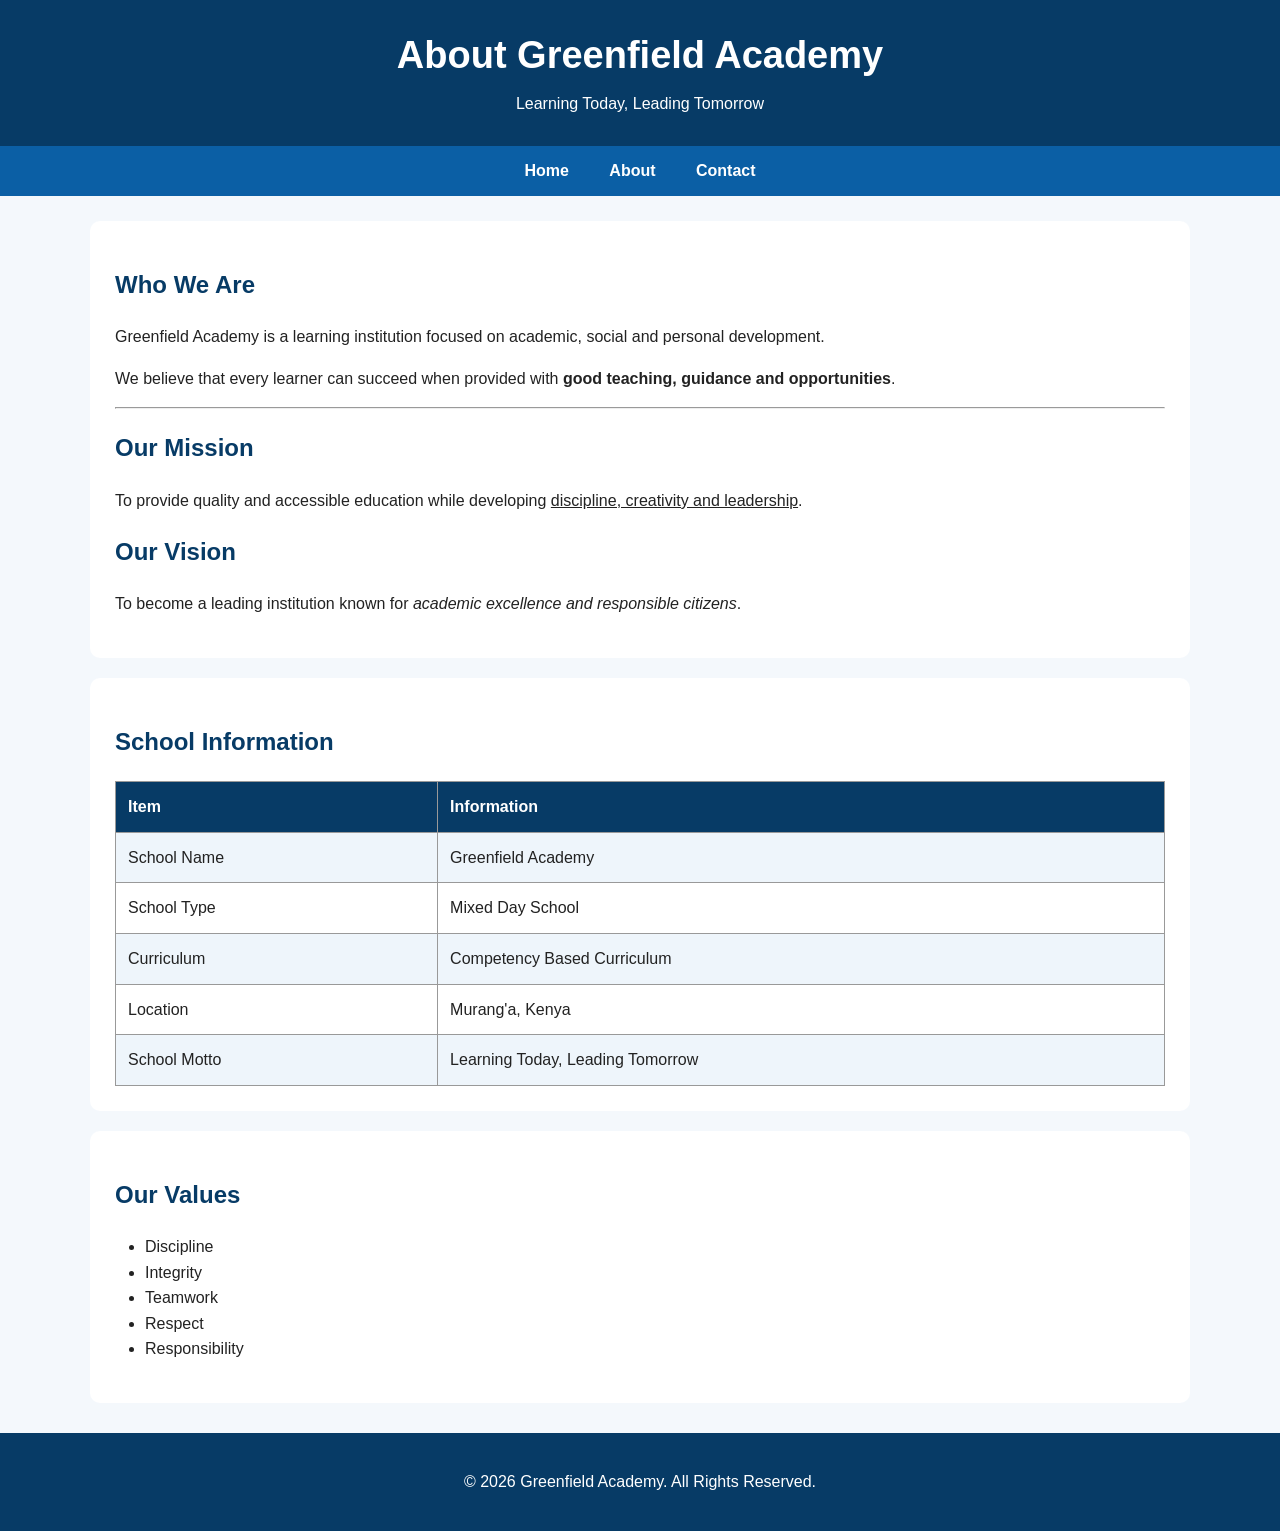
<file: about.html>
<!DOCTYPE html>
<html lang="en">

<head>

    <meta charset="UTF-8">
    <meta name="viewport" content="width=device-width, initial-scale=1.0">

    <title>Greenfield Academy - About</title>

    <link rel="stylesheet" href="style.css">

</head>

<body>

    <!-- About Page Header -->
    <header>

        <h1>About Greenfield Academy</h1>

        <p>Learning Today, Leading Tomorrow</p>

    </header>


    <!-- Navigation -->
    <nav>

        <a href="index.html">Home</a>
        <a href="about.html">About</a>
        <a href="contact.html">Contact</a>

    </nav>


    <main class="container">

        <!-- Who We Are -->
        <section class="section">

            <h2>Who We Are</h2>

            <p>
                Greenfield Academy is a learning institution focused
                on academic, social and personal development.
            </p>

            <p>
                We believe that every learner can succeed when provided
                with <b>good teaching, guidance and opportunities</b>.
            </p>


            <hr>


            <!-- Mission -->
            <h2>Our Mission</h2>

            <p>
                To provide quality and accessible education while
                developing <u>discipline, creativity and leadership</u>.
            </p>


            <!-- Vision -->
            <h2>Our Vision</h2>

            <p>
                To become a leading institution known for
                <em>academic excellence and responsible citizens</em>.
            </p>

        </section>


        <!-- School Information Table -->
        <section class="section">

            <h2>School Information</h2>

            <table>

                <tr>
                    <th>Item</th>
                    <th>Information</th>
                </tr>

                <tr>
                    <td>School Name</td>
                    <td>Greenfield Academy</td>
                </tr>

                <tr>
                    <td>School Type</td>
                    <td>Mixed Day School</td>
                </tr>

                <tr>
                    <td>Curriculum</td>
                    <td>Competency Based Curriculum</td>
                </tr>

                <tr>
                    <td>Location</td>
                    <td>Murang'a, Kenya</td>
                </tr>

                <tr>
                    <td>School Motto</td>
                    <td>Learning Today, Leading Tomorrow</td>
                </tr>

            </table>

        </section>


        <!-- School Values -->
        <section class="section">

            <h2>Our Values</h2>

            <ul>

                <li>Discipline</li>
                <li>Integrity</li>
                <li>Teamwork</li>
                <li>Respect</li>
                <li>Responsibility</li>

            </ul>

        </section>

    </main>


    <!-- Footer -->
    <footer>

        <p>
            &copy; 2026 Greenfield Academy. All Rights Reserved.
        </p>

    </footer>

</body>
</html>
</file>
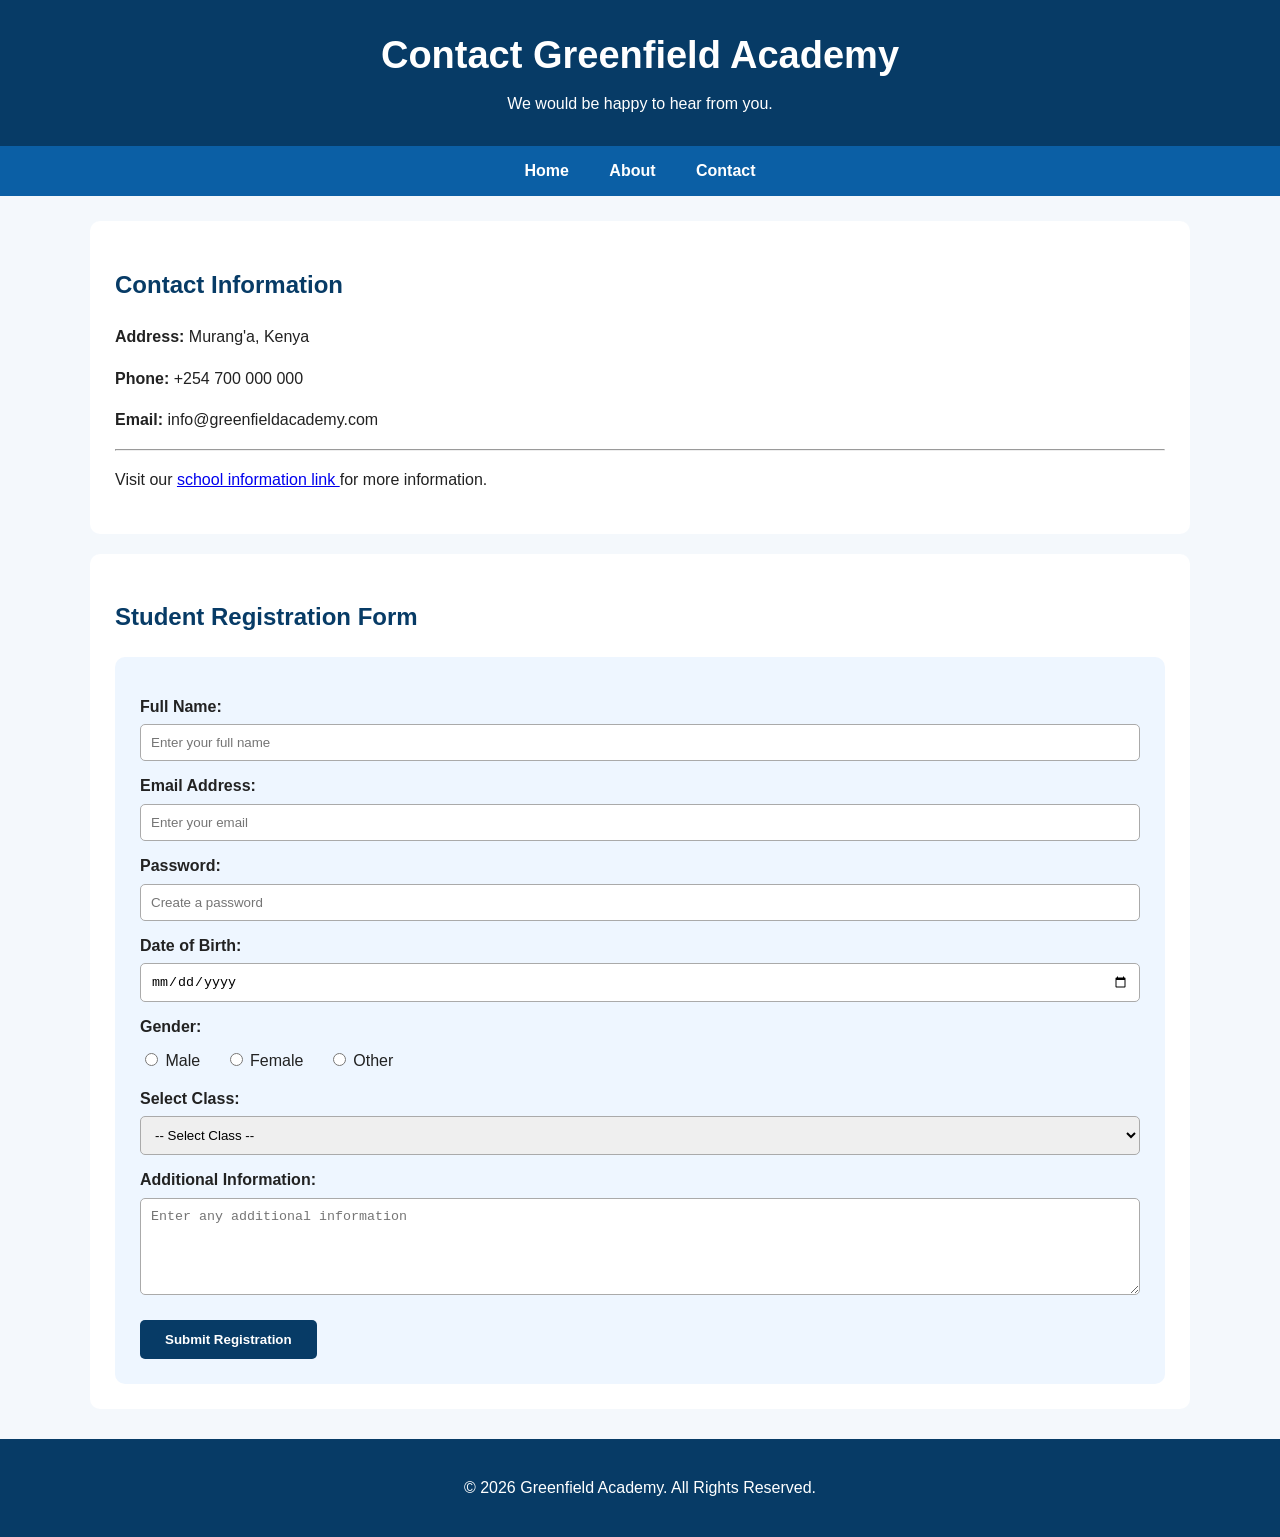
<file: contact.html>
<!DOCTYPE html>
<html lang="en">

<head>

    <meta charset="UTF-8">
    <meta name="viewport" content="width=device-width, initial-scale=1.0">

    <title>Greenfield Academy - Contact</title>

    <link rel="stylesheet" href="style.css">

</head>

<body>

    <!-- Contact Page Header -->
    <header>

        <h1>Contact Greenfield Academy</h1>

        <p>We would be happy to hear from you.</p>

    </header>


    <!-- Navigation -->
    <nav>

        <a href="index.html">Home</a>
        <a href="about.html">About</a>
        <a href="contact.html">Contact</a>

    </nav>


    <main class="container">

        <!-- Contact Information -->
        <section class="section">

            <h2>Contact Information</h2>

            <p>
                <strong>Address:</strong> Murang'a, Kenya
            </p>

            <p>
                <strong>Phone:</strong> +254 700 000 000
            </p>

            <p>
                <strong>Email:</strong> info@greenfieldacademy.com
            </p>


            <hr>


            <p>

                Visit our

                <a href="https://www.google.com" target="_blank">
                    school information link
                </a>

                for more information.

            </p>

        </section>


        <!-- Registration Form -->
        <section class="section">

            <h2>Student Registration Form</h2>

            <form action="#" method="post">

                <!-- Full Name -->
                <label for="fullname">
                    Full Name:
                </label>

                <input
                    type="text"
                    id="fullname"
                    name="fullname"
                    placeholder="Enter your full name"
                    required
                >


                <!-- Email -->
                <label for="email">
                    Email Address:
                </label>

                <input
                    type="email"
                    id="email"
                    name="email"
                    placeholder="Enter your email"
                    required
                >


                <!-- Password -->
                <label for="password">
                    Password:
                </label>

                <input
                    type="password"
                    id="password"
                    name="password"
                    placeholder="Create a password"
                    required
                >


                <!-- Date of Birth -->
                <label for="dob">
                    Date of Birth:
                </label>

                <input
                    type="date"
                    id="dob"
                    name="dob"
                >


                <!-- Gender -->
                <label>
                    Gender:
                </label>

                <div class="radio-group">

                    <label>
                        <input
                            type="radio"
                            name="gender"
                            value="male"
                        >
                        Male
                    </label>


                    <label>
                        <input
                            type="radio"
                            name="gender"
                            value="female"
                        >
                        Female
                    </label>


                    <label>
                        <input
                            type="radio"
                            name="gender"
                            value="other"
                        >
                        Other
                    </label>

                </div>


                <!-- Class -->
                <label for="course">
                    Select Class:
                </label>

                <select id="course" name="course">

                    <option value="">
                        -- Select Class --
                    </option>

                    <option value="form1">
                        Form 1
                    </option>

                    <option value="form2">
                        Form 2
                    </option>

                    <option value="form3">
                        Form 3
                    </option>

                    <option value="form4">
                        Form 4
                    </option>

                </select>


                <!-- Additional Information -->
                <label for="message">
                    Additional Information:
                </label>

                <textarea
                    id="message"
                    name="message"
                    rows="5"
                    placeholder="Enter any additional information"
                ></textarea>


                <!-- Submit Button -->
                <button type="submit">
                    Submit Registration
                </button>

            </form>

        </section>

    </main>


    <!-- Footer -->
    <footer>

        <p>
            &copy; 2026 Greenfield Academy. All Rights Reserved.
        </p>

    </footer>

</body>
</html>
</file>
<file: style.css>
/* Applies to every element */
* {
    box-sizing: border-box;
}


/* Body */
body {
    margin: 0;
    font-family: Arial, sans-serif;
    background-color: #f4f8fc;
    color: #222;
    line-height: 1.6;
}


/* Header */
header {
    background-color: #073b66;
    color: white;
    text-align: center;
    padding: 25px;
}


header h1 {
    margin: 0;
    font-size: 38px;
}


header p {
    margin: 5px 0;
}


/* Navigation */
nav {
    background-color: #0b5fa5;
    text-align: center;
    padding: 12px;
}


nav a {
    color: white;
    text-decoration: none;
    font-weight: bold;
    margin: 0 18px;
}


nav a:hover {
    text-decoration: underline;
}


/* Hero section */
.hero {
    background-color: #dceeff;
    text-align: center;
    padding: 30px;
}


/* Image */
.hero img {
    width: 85%;
    max-width: 850px;
    height: 300px;
    object-fit: cover;
    border-radius: 12px;
}


/* Main container */
.container {
    width: 90%;
    max-width: 1100px;
    margin: 25px auto;
}


/* Sections */
.section {
    background-color: white;
    padding: 25px;
    margin-bottom: 20px;
    border-radius: 10px;
}


/* Headings */
h2 {
    color: #073b66;
}


/* Highlighted text */
.highlight {
    color: #0b5fa5;
    font-weight: bold;
}


/* Lists */
ul,
ol {
    padding-left: 30px;
}


/* Table */
table {
    width: 100%;
    border-collapse: collapse;
    margin-top: 15px;
}


/* Table cells */
th,
td {
    border: 1px solid #999;
    padding: 12px;
    text-align: left;
}


/* Table headings */
th {
    background-color: #073b66;
    color: white;
}


/* Different background for even rows */
tr:nth-child(even) {
    background-color: #eef5fb;
}


/* Registration form */
form {
    background-color: #eef6ff;
    padding: 25px;
    border-radius: 10px;
}


/* Form labels */
label {
    display: block;
    margin-top: 12px;
    font-weight: bold;
}


/* Form inputs */
input,
select,
textarea {
    width: 100%;
    padding: 10px;
    margin-top: 5px;
    border: 1px solid #aaa;
    border-radius: 5px;
}


/* Gender radio buttons */
.radio-group {
    margin-top: 8px;
}


.radio-group label {
    display: inline;
    margin-right: 20px;
    font-weight: normal;
}


.radio-group input {
    width: auto;
}


/* Submit button */
button {
    background-color: #073b66;
    color: white;
    border: none;
    padding: 12px 25px;
    margin-top: 18px;
    border-radius: 5px;
    cursor: pointer;
    font-weight: bold;
}


/* Button hover effect */
button:hover {
    background-color: #0b5fa5;
}


/* Footer */
footer {
    background-color: #073b66;
    color: white;
    text-align: center;
    padding: 20px;
    margin-top: 30px;
}


/* Cards */
.card-container {
    display: flex;
    gap: 20px;
    flex-wrap: wrap;
}


.card {
    flex: 1;
    min-width: 220px;
    background-color:#e9f4ff;
    padding: 20px;
    border-radius: 8px;
}


/* Makes website responsive on phones */
@media (max-width: 700px) {

    nav a {
        display: block;
        margin: 8px;
    }

    .hero img {
        width: 100%;
        height: 220px;
    }

}
</file>
